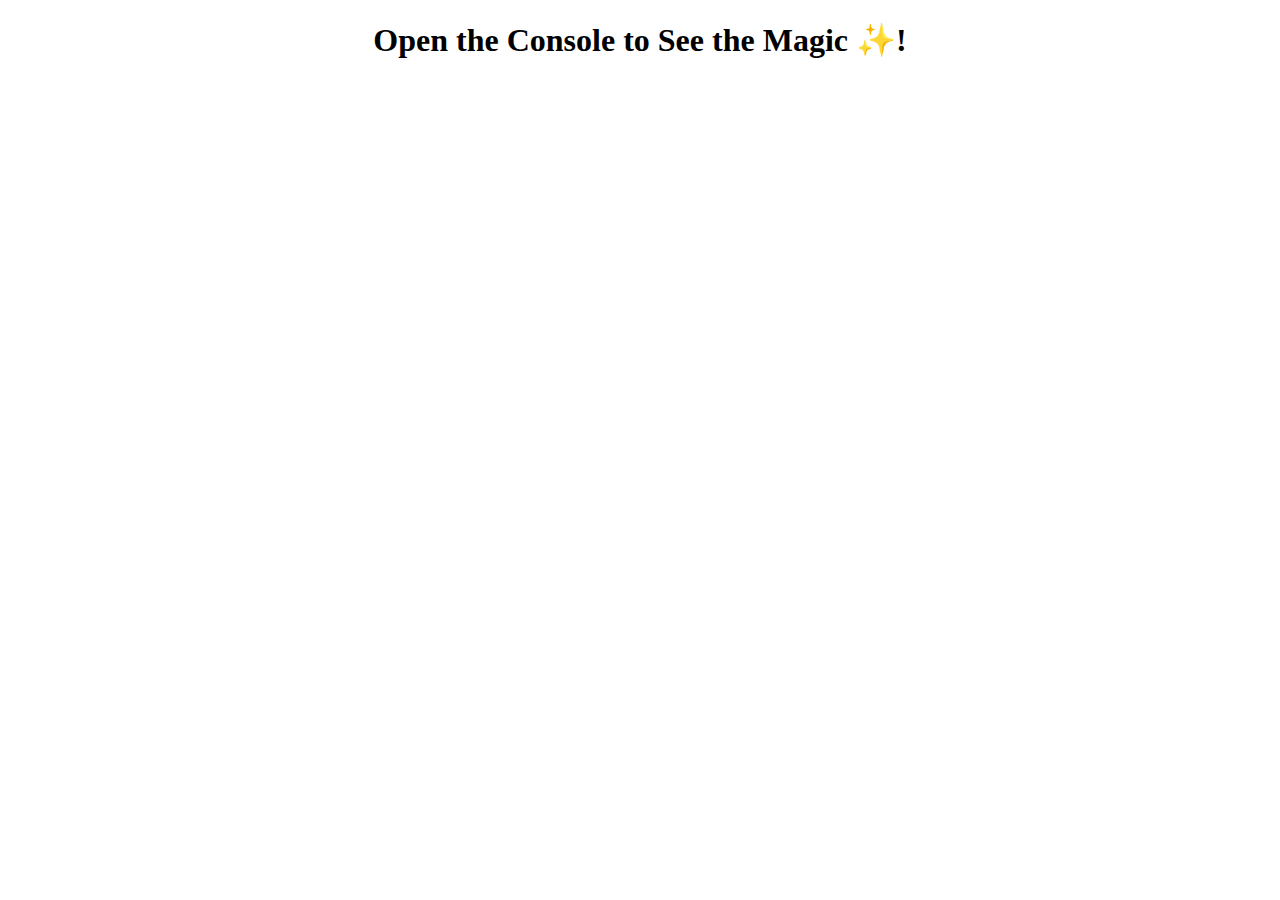
<file: Challenges/challenge - module 4 (Completed)/starter/index.html>
<!DOCTYPE html>
<html lang="en-gb">
<head>
  <meta charset="UTF-8">
  <meta http-equiv="X-UA-Compatible" content="IE=edge">
  <meta name="viewport" content="width=device-width, initial-scale=1.0">
  <title>M4 Challenge</title>
</head>
<body>
  <h1 style="text-align:center;">Open the Console to See the Magic ✨! </h1>
  <script src="index.js"></script>
</body>
</html>
</file>
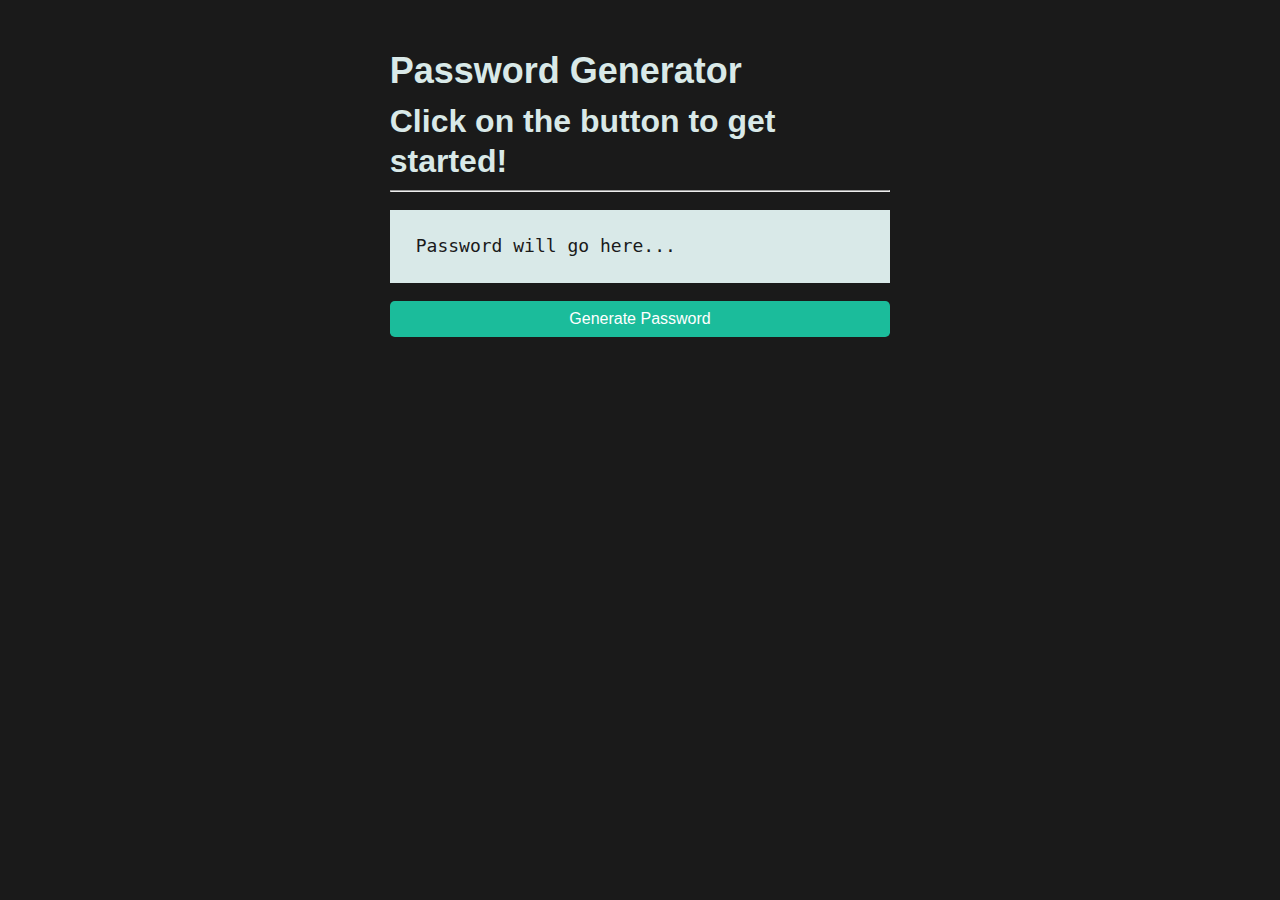
<file: Challenges/challenge - module 5 (Completed)/starter/index.html>
<!DOCTYPE html>
<html lang="en-gb">
  <head>
    <meta charset="UTF-8" />
    <title>jQuery Password Generator</title>
    <link rel="stylesheet" type="text/css" href="./assets/css/jass.css" />
    <link rel="stylesheet" type="text/css" href="./assets/css/style.css" />
  </head>
  <body class="bg-dark text-light">
    <main>
      <h1>Password Generator</h1>
      <h2>Click on the button to get started!</h2>
      <hr/>

      <pre class="text-dark bg-light p-5" id="password-display">Password will go here...</pre>
      <button id="password-btn" class="btn btn-block btn-info ">Generate Password</button>
    </main>

    
    <script src="https://code.jquery.com/jquery-3.5.1.min.js"></script>

    <script type="text/javascript" src="assets/js/script.js" ></script>
  </body>
</html>
</file>
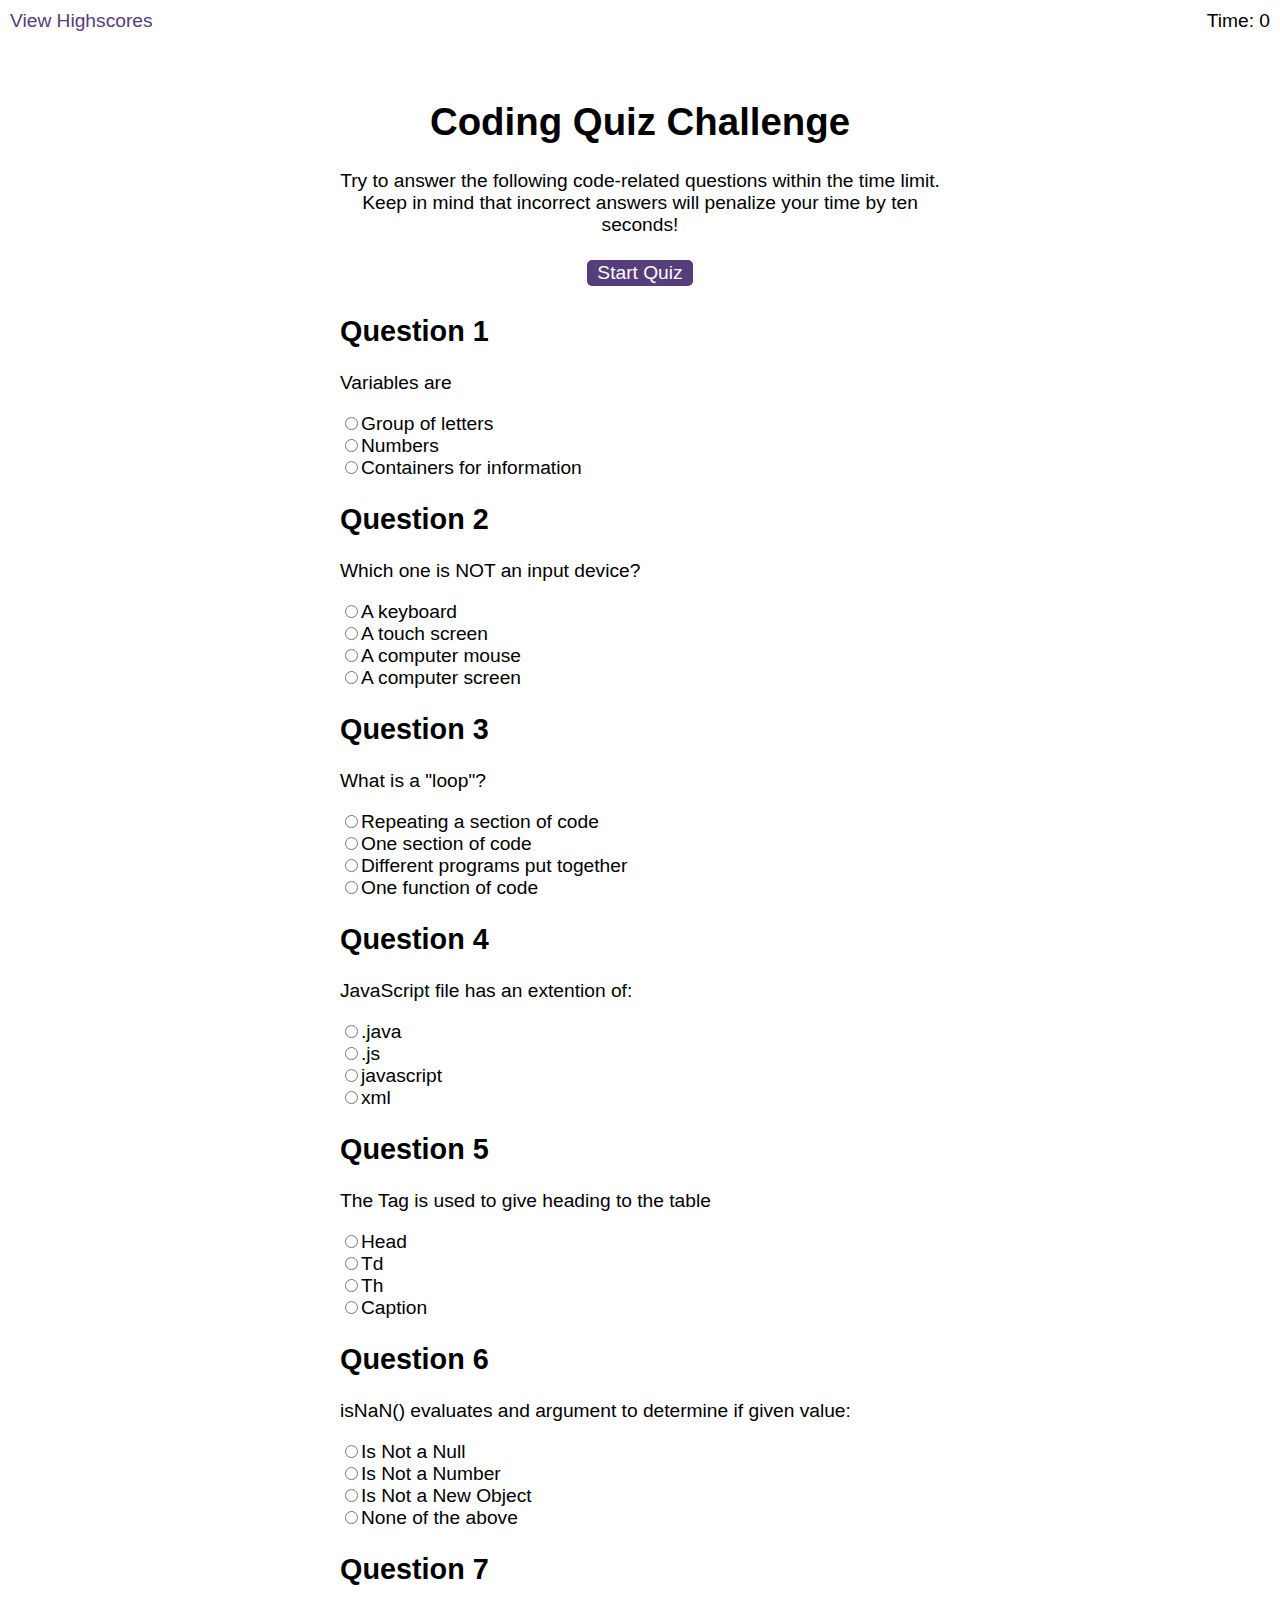
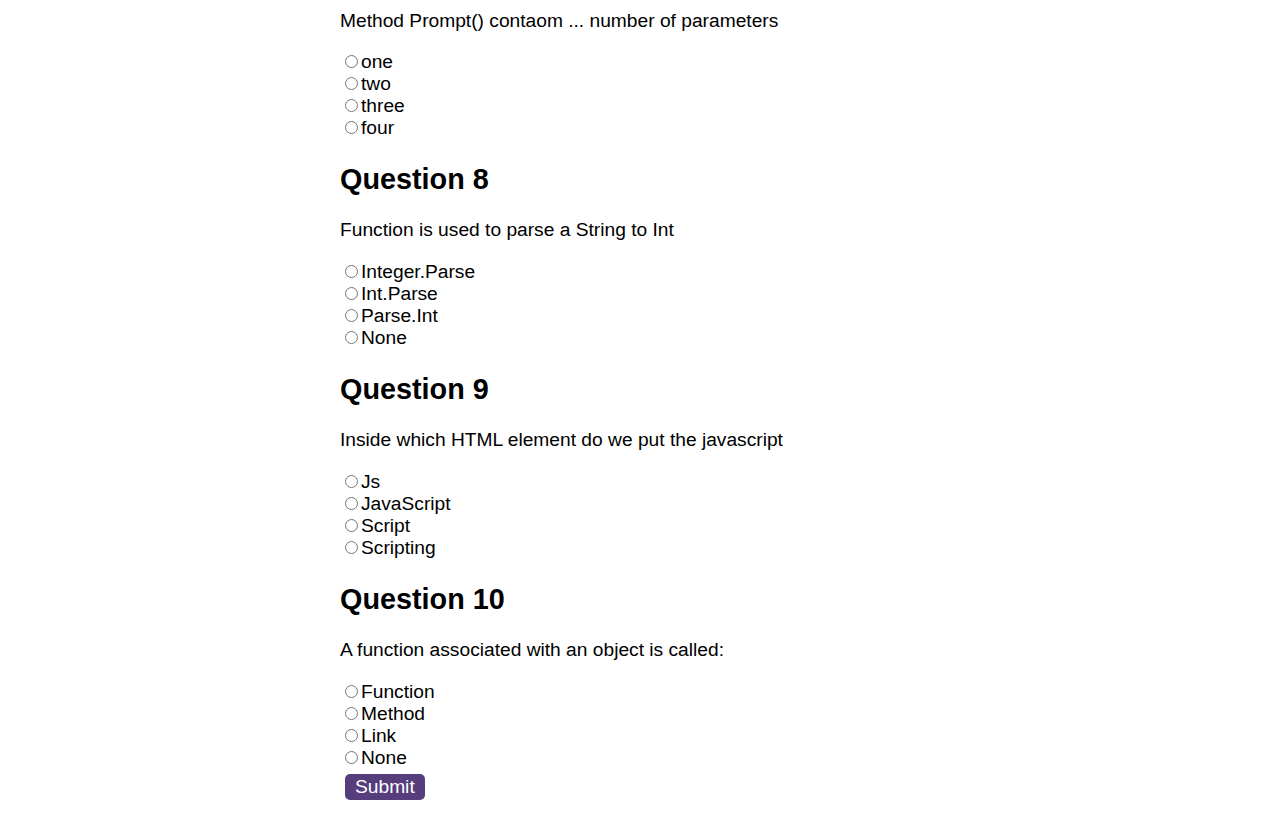
<file: Challenges/challenge - module 6/starter/index.html>
<!DOCTYPE html>
<html lang="en-gb">
  <head>
    <meta charset="UTF-8" />
    <meta name="viewport" content="width=device-width, initial-scale=1.0" />
    <meta http-equiv="X-UA-Compatible" content="ie=edge" />
    <title>Coding Quiz</title>

    <link rel="stylesheet" href="./assets/css/styles.css" />
  </head>

  <body>
    <div class="scores"><a href="highscores.html">View Highscores</a></div>

    <div class="timer">Time: <span id="time">0</span></div>

    <div class="wrapper">
      <div id="start-screen" class="start">
        <h1>Coding Quiz Challenge</h1>
        <p>
          Try to answer the following code-related questions within the time
          limit. Keep in mind that incorrect answers will penalize your
          time by ten seconds!
        </p>
        <button id="start">Start Quiz</button>
      </div>

      <div id="end-screen" class="hide">
        <h2>All done!</h2>
        <p>Your final score is <span id="final-score"></span>.</p>
        <p>
          Enter initials: <input type="text" id="initials" max="3" />
          <button id="submit">Submit</button>
        </p>
      </div>

      <div id="quiz">
        <div class="question">
          <h2>Question 1</h2>
          <p>Variables are</p>
          <input type="radio" name="q1" value="0"><label>Group of letters</label><br>
          <input type="radio" name="q1" value="1"><label>Numbers</label><br>
          <input type="radio" name="q1" value="2"><label></label>Containers for information<br>
        </div>
        <div class="question">
          <h2>Question 2</h2>
          <p>Which one is NOT an input device?</p>
          <input type="radio" name="q2" value="0"><label>A keyboard</label><br>
          <input type="radio" name="q2" value="1"><label>A touch screen</label><br>
          <input type="radio" name="q2" value="2"><label>A computer mouse</label><br>
          <input type="radio" name="q2" value="3"><label>A computer screen</label><br>
        </div>
        <div class="question">
          <h2>Question 3</h2>
          <p>What is a "loop"?</p>
          <input type="radio" name="q2" value="0"><label>Repeating a section of code</label><br>
          <input type="radio" name="q2" value="1"><label>One section of code</label><br>
          <input type="radio" name="q2" value="2"><label>Different programs put together</label><br>
          <input type="radio" name="q2" value="3"><label>One function of code</label><br>
        </div>
        <div class="question">
          <h2>Question 4</h2>
          <p>JavaScript file has an extention of:</p>
          <input type="radio" name="q2" value="0"><label>.java</label><br>
          <input type="radio" name="q2" value="1"><label>.js</label><br>
          <input type="radio" name="q2" value="2"><label>javascript</label><br>
          <input type="radio" name="q2" value="3"><label>xml</label><br>
        </div>
        <div class="question">
          <h2>Question 5</h2>
          <p>The Tag is used to give heading to the table</p>
          <input type="radio" name="q2" value="0"><label>Head</label><br>
          <input type="radio" name="q2" value="1"><label>Td</label><br>
          <input type="radio" name="q2" value="2"><label>Th</label><br>
          <input type="radio" name="q2" value="3"><label>Caption</label><br>
        </div>
        <div class="question">
          <h2>Question 6</h2>
          <p>isNaN() evaluates and argument to determine if given value:</p>
          <input type="radio" name="q2" value="0"><label>Is Not a Null</label><br>
          <input type="radio" name="q2" value="1"><label>Is Not a Number</label><br>
          <input type="radio" name="q2" value="2"><label>Is Not a New Object</label><br>
          <input type="radio" name="q2" value="3"><label>None of the above</label><br>
        </div>
        <div class="question">
          <h2>Question 7</h2>
          <p>Method Prompt() contaom ... number of parameters</p>
          <input type="radio" name="q2" value="0"><label>one</label><br>
          <input type="radio" name="q2" value="1"><label>two</label><br>
          <input type="radio" name="q2" value="2"><label>three</label><br>
          <input type="radio" name="q2" value="3"><label>four</label><br>
        </div>
        <div class="question">
          <h2>Question 8</h2>
          <p>Function is used to parse a String to Int</p>
          <input type="radio" name="q2" value="0"><label>Integer.Parse</label><br>
          <input type="radio" name="q2" value="1"><label>Int.Parse</label><br>
          <input type="radio" name="q2" value="2"><label>Parse.Int</label><br>
          <input type="radio" name="q2" value="3"><label>None</label><br>
        </div>
        <div class="question">
          <h2>Question 9</h2>
          <p>Inside which HTML element do we put the javascript</p>
          <input type="radio" name="q2" value="0"><label>Js</label><br>
          <input type="radio" name="q2" value="1"><label>JavaScript</label><br>
          <input type="radio" name="q2" value="2"><label>Script</label><br>
          <input type="radio" name="q2" value="3"><label>Scripting</label><br>
        </div>
        <div class="question">
          <h2>Question 10</h2>
          <p>A function associated with an object is called:</p>
          <input type="radio" name="q2" value="0"><label>Function</label><br>
          <input type="radio" name="q2" value="1"><label>Method</label><br>
          <input type="radio" name="q2" value="2"><label>Link</label><br>
          <input type="radio" name="q2" value="3"><label>None</label><br>
        </div>
        
        <button id="submit">Submit</button>
      </div>

      <div id="feedback" class="feedback hide"></div>
    </div>

    <script src="./assets/js/questions.js"></script>
    <script src="./assets/js/logic.js"></script>
  </body>
</html>
</file>
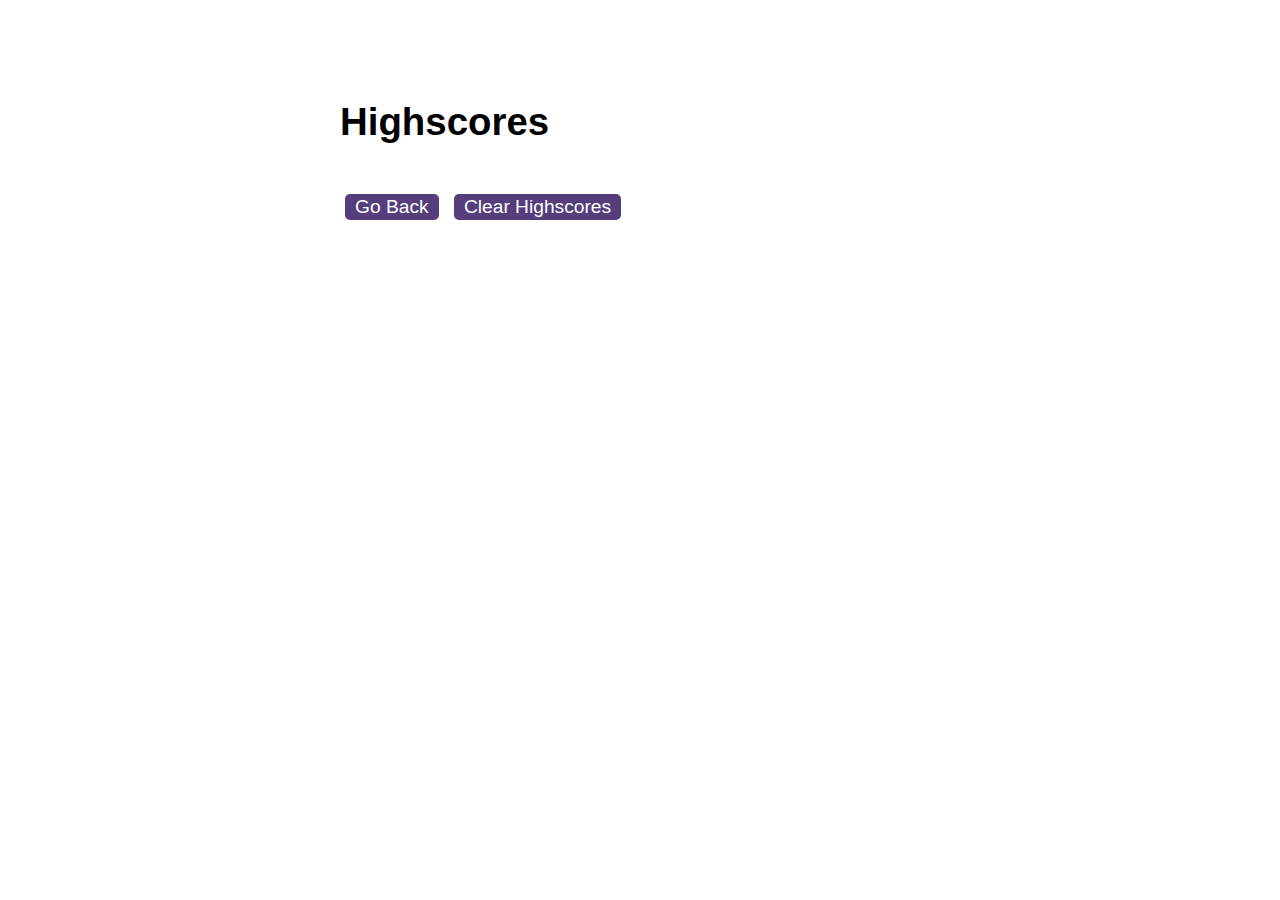
<file: Challenges/challenge - module 6/starter/highscores.html>
<!DOCTYPE html>
<html lang="en">
  <head>
    <meta charset="UTF-8" />
    <meta name="viewport" content="width=device-width, initial-scale=1.0" />
    <meta http-equiv="X-UA-Compatible" content="ie=edge" />
    <title>Highscores</title>

    <link rel="stylesheet" href="./assets/css/styles.css" />
  </head>

  <body>
    <div class="wrapper">
      <h1>Highscores</h1>
      <ol id="highscores"></ol>

      <a href="index.html"><button>Go Back</button></a>
      <button id="clear">Clear Highscores</button>
    </div>

    <script src="./assets/js/scores.js"></script>
  </body>
</html>
</file>
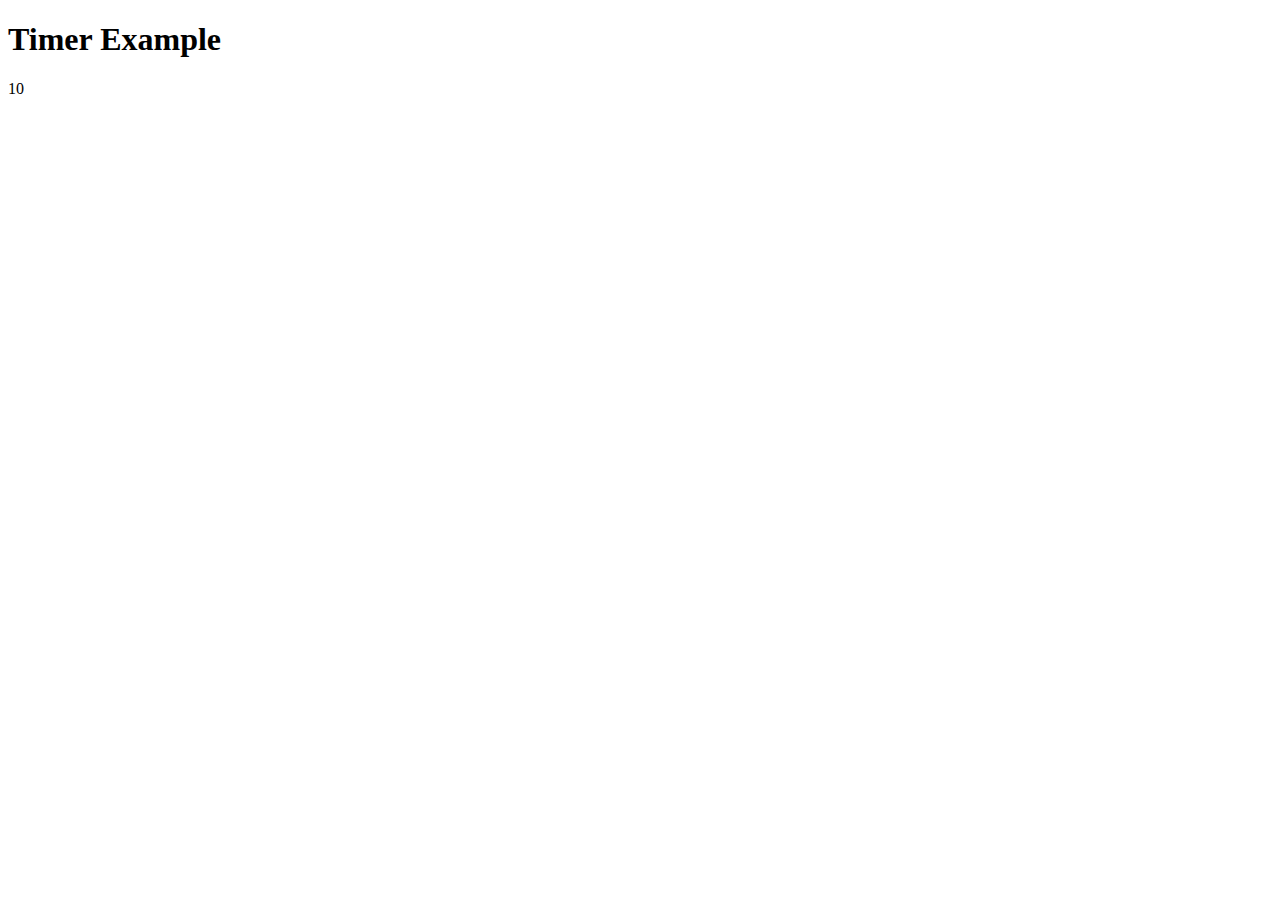
<file: Challenges/challenge - module 6/starter/test.html>
<!DOCTYPE html>
<html>
<head>
  <title>Timer Example</title>
</head>
<body>
  <h1>Timer Example</h1>
  <p id="timer">10</p>

  <script>
    let count = 10; // initial count value
    const timerDisplay = document.getElementById('timer'); // get the timer element

    // define the function to be executed every second
    const countdown = setInterval(() => {
      timerDisplay.innerText = count; // update the timer display with the current count value
      count--; // decrease the count value by 1
      if (count < 0) {
        clearInterval(countdown); // stop the timer when the count reaches 0
        timerDisplay.innerText = 'Time is up!'; // update the timer display with a message
      }
    }, 1000); // execute the function every 1000 milliseconds (1 second)
  </script>
</body>
</html>
</file>
<file: Challenges/challenge - module 5 (Completed)/starter/assets/css/style.css>
main {
  margin: 3rem auto;
  max-width: 90vw;
  width: 50ch;
}

pre:hover {
  user-select: all;
  -moz-user-select: all;
  -webkit-user-select: all;
}
</file>
<file: Challenges/challenge - module 6/starter/assets/css/styles.css>
body {
  font-family: Arial;
  font-size: 120%;
}

a {
  color: #563d7c;
  text-decoration: none;
  transition: color 0.1s;
}

a:hover {
  color: #8570a5;
}

button {
  display: inline-block;
  margin: 5px;
  cursor: pointer;
  font-size: 100%;
  background-color: #563d7c;
  border-radius: 5px;
  padding: 2px 10px;
  color: white;
  border: 0;
  transition: background-color 0.1s;
}

button:hover {
  background-color: #8570a5;
}

.choices button {
  display: block;
}

input[type="text"] {
  font-size: 100%;
}

ol {
  padding-left: 0px;
  max-height: 400px;
  overflow: auto;
}

li {
  padding: 5px;
  list-style: decimal inside none;
}

li:nth-child(odd) {
  background-color: #f3edfc;
}

.wrapper {
  margin: 100px auto 0 auto;
  max-width: 600px;
}

.hide {
  display: none;
}

.start {
  text-align: center;
}

.scores {
  position: absolute;
  top: 10px;
  left: 10px;
}

.feedback {
  font-style: italic;
  font-size: 120%;
  margin-top: 20px;
  padding-top: 10px;
  color: gray;
  border-top: 2px solid #ccc;
}

.timer {
  position: absolute;
  top: 10px;
  right: 10px;
}
</file>
<file: Challenges/challenge - module 5 (Completed)/starter/assets/css/jass.css>
/*! normalize.css v8.0.1 | MIT License | github.com/necolas/normalize.css */
/* Document
   ========================================================================== */
/**
 * 1. Correct the line height in all browsers.
 * 2. Prevent adjustments of font size after orientation changes in iOS.
 */
 html {
    line-height: 1.15;
    /* 1 */
    -webkit-text-size-adjust: 100%;
    /* 2 */
  }
  
  /* Sections
     ========================================================================== */
  /**
   * Remove the margin in all browsers.
   */
  body {
    margin: 0;
  }
  
  /**
   * Render the `main` element consistently in IE.
   */
  main {
    display: block;
  }
  
  /**
   * Correct the font size and margin on `h1` elements within `section` and
   * `article` contexts in Chrome, Firefox, and Safari.
   */
  h1 {
    font-size: 2em;
    margin: 0.67em 0;
  }
  
  /* Grouping content
     ========================================================================== */
  /**
   * 1. Add the correct box sizing in Firefox.
   * 2. Show the overflow in Edge and IE.
   */
  hr {
    box-sizing: content-box;
    /* 1 */
    height: 0;
    /* 1 */
    overflow: visible;
    /* 2 */
  }
  
  /**
   * 1. Correct the inheritance and scaling of font size in all browsers.
   * 2. Correct the odd `em` font sizing in all browsers.
   */
  pre {
    font-family: monospace, monospace;
    /* 1 */
    font-size: 1em;
    /* 2 */
  }
  
  /* Text-level semantics
     ========================================================================== */
  /**
   * Remove the gray background on active links in IE 10.
   */
  a {
    background-color: transparent;
  }
  
  /**
   * 1. Remove the bottom border in Chrome 57-
   * 2. Add the correct text decoration in Chrome, Edge, IE, Opera, and Safari.
   */
  abbr[title] {
    border-bottom: none;
    /* 1 */
    text-decoration: underline;
    /* 2 */
    text-decoration: underline dotted;
    /* 2 */
  }
  
  /**
   * Add the correct font weight in Chrome, Edge, and Safari.
   */
  b,
  strong {
    font-weight: bolder;
  }
  
  /**
   * 1. Correct the inheritance and scaling of font size in all browsers.
   * 2. Correct the odd `em` font sizing in all browsers.
   */
  code,
  kbd,
  samp {
    font-family: monospace, monospace;
    /* 1 */
    font-size: 1em;
    /* 2 */
  }
  
  /**
   * Add the correct font size in all browsers.
   */
  small {
    font-size: 80%;
  }
  
  /**
   * Prevent `sub` and `sup` elements from affecting the line height in
   * all browsers.
   */
  sub,
  sup {
    font-size: 75%;
    line-height: 0;
    position: relative;
    vertical-align: baseline;
  }
  
  sub {
    bottom: -0.25em;
  }
  
  sup {
    top: -0.5em;
  }
  
  /* Embedded content
     ========================================================================== */
  /**
   * Remove the border on images inside links in IE 10.
   */
  img {
    border-style: none;
  }
  
  /* Forms
     ========================================================================== */
  /**
   * 1. Change the font styles in all browsers.
   * 2. Remove the margin in Firefox and Safari.
   */
  button,
  input,
  optgroup,
  select,
  textarea {
    font-family: inherit;
    /* 1 */
    font-size: 100%;
    /* 1 */
    line-height: 1.15;
    /* 1 */
    margin: 0;
    /* 2 */
  }
  
  /**
   * Show the overflow in IE.
   * 1. Show the overflow in Edge.
   */
  button,
  input {
    /* 1 */
    overflow: visible;
  }
  
  /**
   * Remove the inheritance of text transform in Edge, Firefox, and IE.
   * 1. Remove the inheritance of text transform in Firefox.
   */
  button,
  select {
    /* 1 */
    text-transform: none;
  }
  
  /**
   * Correct the inability to style clickable types in iOS and Safari.
   */
  button,
  [type='button'],
  [type='reset'],
  [type='submit'] {
    -webkit-appearance: button;
  }
  
  /**
   * Remove the inner border and padding in Firefox.
   */
  button::-moz-focus-inner,
  [type='button']::-moz-focus-inner,
  [type='reset']::-moz-focus-inner,
  [type='submit']::-moz-focus-inner {
    border-style: none;
    padding: 0;
  }
  
  /**
   * Restore the focus styles unset by the previous rule.
   */
  button:-moz-focusring,
  [type='button']:-moz-focusring,
  [type='reset']:-moz-focusring,
  [type='submit']:-moz-focusring {
    outline: 1px dotted ButtonText;
  }
  
  /**
   * Correct the padding in Firefox.
   */
  fieldset {
    padding: 0.35em 0.75em 0.625em;
  }
  
  /**
   * 1. Correct the text wrapping in Edge and IE.
   * 2. Correct the color inheritance from `fieldset` elements in IE.
   * 3. Remove the padding so developers are not caught out when they zero out
   *    `fieldset` elements in all browsers.
   */
  legend {
    box-sizing: border-box;
    /* 1 */
    color: inherit;
    /* 2 */
    display: table;
    /* 1 */
    max-width: 100%;
    /* 1 */
    padding: 0;
    /* 3 */
    white-space: normal;
    /* 1 */
  }
  
  /**
   * Add the correct vertical alignment in Chrome, Firefox, and Opera.
   */
  progress {
    vertical-align: baseline;
  }
  
  /**
   * Remove the default vertical scrollbar in IE 10+.
   */
  textarea {
    overflow: auto;
  }
  
  /**
   * 1. Add the correct box sizing in IE 10.
   * 2. Remove the padding in IE 10.
   */
  [type='checkbox'],
  [type='radio'] {
    box-sizing: border-box;
    /* 1 */
    padding: 0;
    /* 2 */
  }
  
  /**
   * Correct the cursor style of increment and decrement buttons in Chrome.
   */
  [type='number']::-webkit-inner-spin-button,
  [type='number']::-webkit-outer-spin-button {
    height: auto;
  }
  
  /**
   * 1. Correct the odd appearance in Chrome and Safari.
   * 2. Correct the outline style in Safari.
   */
  [type='search'] {
    -webkit-appearance: textfield;
    /* 1 */
    outline-offset: -2px;
    /* 2 */
  }
  
  /**
   * Remove the inner padding in Chrome and Safari on macOS.
   */
  [type='search']::-webkit-search-decoration {
    -webkit-appearance: none;
  }
  
  /**
   * 1. Correct the inability to style clickable types in iOS and Safari.
   * 2. Change font properties to `inherit` in Safari.
   */
  ::-webkit-file-upload-button {
    -webkit-appearance: button;
    /* 1 */
    font: inherit;
    /* 2 */
  }
  
  /* Interactive
     ========================================================================== */
  /*
   * Add the correct display in Edge, IE 10+, and Firefox.
   */
  details {
    display: block;
  }
  
  /*
   * Add the correct display in all browsers.
   */
  summary {
    display: list-item;
  }
  
  /* Misc
     ========================================================================== */
  /**
   * Add the correct display in IE 10+.
   */
  template {
    display: none;
  }
  
  /**
   * Add the correct display in IE 10.
   */
  [hidden] {
    display: none;
  }
  
  /* 
  =================
  END NORMALIZE CSS
  =================
  */
  *,
  *::before,
  *::after {
    box-sizing: border-box;
  }
  
  html,
  body {
    min-height: 100%;
  }
  
  body {
    margin: 0;
    padding: 0;
    font-family: -apple-system, BlinkMacSystemFont, 'Segoe UI', Roboto, Helvetica,
      Arial, sans-serif, 'Apple Color Emoji', 'Segoe UI Emoji', 'Segoe UI Symbol';
    font-size: 18px;
    color: #1a1a1a;
  }
  
  h1,
  h2,
  h3,
  h4,
  h5,
  h6 {
    margin: 0 0 0.5rem;
    line-height: 1.25;
  }
  
  h1 {
    font-size: 2.25rem;
  }
  
  h2 {
    font-size: 2rem;
  }
  
  h3 {
    font-size: 1.75rem;
  }
  
  h4 {
    font-size: 1.5rem;
  }
  
  h5 {
    font-size: 1.25rem;
  }
  
  h6 {
    font-size: 1rem;
  }
  
  p {
    font-size: 1.1rem;
    margin: 0 0 1rem;
    line-height: 1.5;
  }
  
  ul,
  ol,
  dl {
    margin-top: 0;
    margin-bottom: 1rem;
  }
  
  label {
    display: inline-block;
  }
  
  input,
  select,
  textarea,
  button {
    margin: 0;
  }
  
  a {
    color: #1b89bc;
    text-decoration: none;
  }
  
  a:hover {
    color: #065b83;
    text-decoration: underline;
  }
  
  /* HEIGHT / WIDTH UTILS */
  .w-100 {
    width: 100%;
  }
  
  .w-75 {
    width: 75%;
  }
  
  .w-50 {
    width: 50%;
  }
  
  .w-25 {
    width: 25%;
  }
  
  .min-100-vh {
    min-height: 100vh;
  }
  
  .min-100-vw {
    min-width: 100vw;
  }
  
  /* MARGIN/PADDING UTILS */
  /* Margin - all sides */
  .m-0 {
    margin: 0;
  }
  
  .m-1 {
    margin: 0.375rem;
  }
  
  .m-2 {
    margin: 0.625rem;
  }
  
  .m-3 {
    margin: 1rem;
  }
  
  .m-4 {
    margin: 1.375rem;
  }
  
  .m-5 {
    margin: 1.625rem;
  }
  
  .m-auto {
    margin: auto;
  }
  
  /* Margin-bottom */
  .mb-0 {
    margin-bottom: 0;
  }
  
  .mb-1 {
    margin-bottom: 0.375rem;
  }
  
  .mb-2 {
    margin-bottom: 0.625rem;
  }
  
  .mb-3 {
    margin-bottom: 1rem;
  }
  
  .mb-4 {
    margin-bottom: 1.375rem;
  }
  
  .mb-5 {
    margin-bottom: 1.625rem;
  }
  
  .mb-auto {
    margin-bottom: auto;
  }
  
  /* Margin-top */
  .mt-0 {
    margin-top: 0;
  }
  
  .mt-1 {
    margin-top: 0.375rem;
  }
  
  .mt-2 {
    margin-top: 0.625rem;
  }
  
  .mt-3 {
    margin-top: 1rem;
  }
  
  .mt-4 {
    margin-top: 1.375rem;
  }
  
  .mt-5 {
    margin-top: 1.625rem;
  }
  
  .mt-auto {
    margin-top: auto;
  }
  
  /* Margin-right */
  .mr-0 {
    margin-right: 0;
  }
  
  .mr-1 {
    margin-right: 0.375rem;
  }
  
  .mr-2 {
    margin-right: 0.625rem;
  }
  
  .mr-3 {
    margin-right: 1rem;
  }
  
  .mr-4 {
    margin-right: 1.375rem;
  }
  
  .mr-5 {
    margin-right: 1.625rem;
  }
  
  .mr-auto {
    margin-right: auto;
  }
  
  /* Margin-left */
  .ml-0 {
    margin-left: 0;
  }
  
  .ml-1 {
    margin-left: 0.375rem;
  }
  
  .ml-2 {
    margin-left: 0.625rem;
  }
  
  .ml-3 {
    margin-left: 1rem;
  }
  
  .ml-4 {
    margin-left: 1.375rem;
  }
  
  .ml-5 {
    margin-left: 1.625rem;
  }
  
  .ml-auto {
    margin-left: auto;
  }
  
  /* Margin - x axis */
  .mx-0 {
    margin-right: 0;
    margin-left: 0;
  }
  
  .mx-1 {
    margin-right: 0.375rem;
    margin-left: 0.375rem;
  }
  
  .mx-2 {
    margin-right: 0.625rem;
    margin-left: 0.625rem;
  }
  
  .mx-3 {
    margin-right: 1rem;
    margin-left: 1rem;
  }
  
  .mx-4 {
    margin-right: 1.375rem;
    margin-left: 1.375rem;
  }
  
  .mx-5 {
    margin-right: 1.625rem;
    margin-left: 1.625rem;
  }
  
  .mx-auto {
    margin-right: auto;
    margin-left: auto;
  }
  
  /* Margin - y axis */
  .my-0 {
    margin-top: 0;
    margin-bottom: 0;
  }
  
  .my-1 {
    margin-top: 0.375rem;
    margin-bottom: 0.375rem;
  }
  
  .my-2 {
    margin-top: 0.625rem;
    margin-bottom: 0.625rem;
  }
  
  .my-3 {
    margin-top: 1rem;
    margin-bottom: 1rem;
  }
  
  .my-4 {
    margin-top: 1.375rem;
    margin-bottom: 1.375rem;
  }
  
  .my-5 {
    margin-top: 1.625rem;
    margin-bottom: 1.625rem;
  }
  
  .my-auto {
    margin-top: auto;
    margin-bottom: auto;
  }
  
  /* Padding - all sides */
  .p-0 {
    padding: 0;
  }
  
  .p-1 {
    padding: 0.375rem;
  }
  
  .p-2 {
    padding: 0.625rem;
  }
  
  .p-3 {
    padding: 1rem;
  }
  
  .p-4 {
    padding: 1.375rem;
  }
  
  .p-5 {
    padding: 1.625rem;
  }
  
  /* padding-bottom */
  .pb-0 {
    padding-bottom: 0;
  }
  
  .pb-1 {
    padding-bottom: 0.375rem;
  }
  
  .pb-2 {
    padding-bottom: 0.625rem;
  }
  
  .pb-3 {
    padding-bottom: 1rem;
  }
  
  .pb-4 {
    padding-bottom: 1.375rem;
  }
  
  .pb-5 {
    padding-bottom: 1.625rem;
  }
  
  /* padding-top */
  .pt-0 {
    padding-top: 0;
  }
  
  .pt-1 {
    padding-top: 0.375rem;
  }
  
  .pt-2 {
    padding-top: 0.625rem;
  }
  
  .pt-3 {
    padding-top: 1rem;
  }
  
  .pt-4 {
    padding-top: 1.375rem;
  }
  
  .pt-5 {
    padding-top: 1.625rem;
  }
  
  /* padding-right */
  .pr-0 {
    padding-right: 0;
  }
  
  .pr-1 {
    padding-right: 0.375rem;
  }
  
  .pr-2 {
    padding-right: 0.625rem;
  }
  
  .pr-3 {
    padding-right: 1rem;
  }
  
  .pr-4 {
    padding-right: 1.375rem;
  }
  
  .pr-5 {
    padding-right: 1.625rem;
  }
  
  /* padding-left */
  .pl-0 {
    padding-left: 0;
  }
  
  .pl-1 {
    padding-left: 0.375rem;
  }
  
  .pl-2 {
    padding-left: 0.625rem;
  }
  
  .pl-3 {
    padding-left: 1rem;
  }
  
  .pl-4 {
    padding-left: 1.375rem;
  }
  
  .pl-5 {
    padding-left: 1.625rem;
  }
  
  /* padding - x axis */
  .px-0 {
    padding-right: 0;
    padding-left: 0;
  }
  
  .px-1 {
    padding-right: 0.375rem;
    padding-left: 0.375rem;
  }
  
  .px-2 {
    padding-right: 0.625rem;
    padding-left: 0.625rem;
  }
  
  .px-3 {
    padding-right: 1rem;
    padding-left: 1rem;
  }
  
  .px-4 {
    padding-right: 1.375rem;
    padding-left: 1.375rem;
  }
  
  .px-5 {
    padding-right: 1.625rem;
    padding-left: 1.625rem;
  }
  
  /* Padding - y axis */
  .py-0 {
    padding-top: 0;
    padding-bottom: 0;
  }
  
  .py-1 {
    padding-top: 0.375rem;
    padding-bottom: 0.375rem;
  }
  
  .py-2 {
    padding-top: 0.625rem;
    padding-bottom: 0.625rem;
  }
  
  .py-3 {
    padding-top: 1rem;
    padding-bottom: 1rem;
  }
  
  .py-4 {
    padding-top: 1.375rem;
    padding-bottom: 1.375rem;
  }
  
  .py-5 {
    padding-top: 1.625rem;
    padding-bottom: 1.625rem;
  }
  
  .text-uppercase {
    text-transform: uppercase;
  }
  
  .text-lowercase {
    text-transform: lowercase;
  }
  
  .text-center {
    text-align: center;
  }
  
  .text-justify {
    text-align: justify;
  }
  
  .text-right {
    text-align: right;
  }
  
  .text-primary {
    color: #2d3e50;
  }
  
  .text-info {
    color: #1bbc9b;
  }
  
  .text-danger {
    color: #e64c66;
  }
  
  .text-default {
    color: #aeaeae;
  }
  
  .text-light {
    color: #d9e9e8;
  }
  
  .text-dark {
    color: #1a1a1a;
  }
  
  .text-white {
    color: #ffffff;
  }
  
  .text-black {
    color: #000000;
  }
  
  .text-link {
    color: #1b89bc;
  }
  
  /* BACKGROUND UTILS */
  .bg-primary {
    background-color: #2d3e50;
  }
  
  .bg-info {
    background-color: #1bbc9b;
  }
  
  .bg-danger {
    background-color: #e64c66;
  }
  
  .bg-light {
    background-color: #d9e9e8;
  }
  
  .bg-dark {
    background-color: #1a1a1a;
  }
  
  .bg-white {
    background-color: #ffffff;
  }
  
  .bg-black {
    background-color: #000000;
  }
  
  .bg-link {
    background-color: #1b89bc;
  }
  
  /* DISPLAY */
  .display-none {
    display: none;
  }
  
  .display-block {
    display: block;
  }
  
  .display-inline-block {
    display: inline-block;
  }
  
  .display-inline {
    display: inline;
  }
  
  .display-flex {
    display: flex;
  }
  
  .btn {
    cursor: pointer;
    text-align: center;
    display: inline-block;
    padding: 0.5rem 1.2rem;
    margin: 0;
    text-decoration: none;
    font-size: 1rem;
    border-radius: 0.3rem;
    border: 1px solid transparent;
    outline: none;
    color: #1a1a1a;
    background-color: #aeaeae;
    transition: color 0.2s ease-in-out, background-color 0.2s ease-in-out;
  }
  
  .btn:hover {
    background-color: #cecece;
  }
  
  .btn.btn-squared {
    border-radius: 0;
  }
  
  .btn.btn-sm {
    font-size: 0.85rem;
    padding: 0.3rem 0.9rem;
  }
  
  .btn.btn-lg {
    font-size: 1.25rem;
    padding: 0.8rem 1.4rem;
  }
  
  .btn.btn-block {
    width: 100%;
    display: block;
    text-align: center;
  }
  
  .btn.btn-primary {
    background-color: #2d3e50;
    color: #d9e9e8;
  }
  
  .btn.btn-primary:hover {
    background-color: #57779a;
  }
  
  .btn.btn-danger {
    background-color: #e64c66;
    color: #ffffff;
  }
  
  .btn.btn-danger:hover {
    background-color: #ee8294;
  }
  
  .btn.btn-info {
    background-color: #1bbc9b;
    color: #ffffff;
  }
  
  .btn.btn-info:hover {
    background-color: #31e1bd;
  }
  
  .btn.btn-light {
    background-color: #d9e9e8;
    color: #1a1a1a;
  }
  
  .btn.btn-light:hover {
    background-color: #84b8b4;
  }
  
  .btn.btn-dark {
    background-color: #1a1a1a;
    color: #d9e9e8;
  }
  
  .btn.btn-dark:hover {
    background-color: #5f5f5f;
  }
  
  .btn.btn-white {
    background-color: #ffffff;
    color: #1a1a1a;
  }
  
  .btn.btn-white:hover {
    background-color: #cccccc;
  }
  
  .btn.btn-black {
    background-color: #000000;
    color: #ffffff;
  }
  
  .btn.btn-black:hover {
    background-color: #666666;
  }
  
  .btn.btn-link {
    background-color: #1b89bc;
    color: #ffffff;
  }
  
  .btn.btn-link:hover {
    background-color: #31a9e1;
  }
  
  .card {
    border: 1px solid #1a1a1a;
    margin-bottom: 1rem;
  }
  
  .card .card-header {
    padding: 0.375rem;
    background-color: #2d3e50;
    color: #d9e9e8;
  }
  
  .card .card-body {
    padding: 0.375rem;
  }
  
  .card .card-footer {
    border-top: 1px solid #1a1a1a;
    padding: 0.375rem;
  }
  
  .card.card-rounded {
    border-radius: 0.3rem;
  }
  
  .card.card-rounded .card-header {
    border-radius: calc(0.18rem - 1px) calc(0.18rem - 1px) 0 0;
  }
  
  form {
    width: 100%;
  }
  
  form .form-group {
    display: block;
    width: 100%;
    margin: 0.625rem 0;
  }
  
  form .form-input,
  form .form-textarea {
    display: block;
  }
  
  form select {
    -webkit-appearance: none;
    -moz-appearance: none;
    background-image: url("data:image/svg+xml;utf8,<svg fill='black' height='24' viewBox='0 0 24 24' width='24' xmlns='http://www.w3.org/2000/svg'><path d='M7 10l5 5 5-5z'/><path d='M0 0h24v24H0z' fill='none'/></svg>");
    background-repeat: no-repeat;
    background-position-x: 98%;
    background-position-y: 50%;
  }
  
  form label,
  form .form-label {
    display: inline-block;
    font-size: 1.2rem;
    margin: 0.625rem 0 0.25rem 0.3rem;
  }
  
  form .form-input {
    width: 100%;
    padding: 0.75rem;
    color: #1a1a1a;
    background-color: #ffffff;
    margin: 0.625rem 0;
    font-size: 1.2rem;
    border: 1px solid #484848;
    border-radius: 0.3rem;
  }
  
  form .form-input.form-input-squared {
    border-radius: 0;
  }
  
  form [type='checkbox'],
  form [type='radio'] {
    display: inline-block;
  }
  
  label form [type='checkbox'],
  label form [type='radio'] {
    display: inline-block;
  }
  
  .container {
    width: 85%;
    max-width: 1200px;
    margin-left: auto;
    margin-right: auto;
  }
  
  .container.container-fluid {
    width: 92%;
  }
  
  /* FLEX CONTENT */
  .flex-row {
    display: flex;
    flex-direction: row;
    flex-wrap: wrap;
  }
  
  .flex-column {
    display: flex;
    flex-direction: column;
    flex-wrap: wrap;
  }
  
  .flex-wrap {
    flex-wrap: wrap;
  }
  
  .flex-no-wrap {
    flex-wrap: nowrap;
  }
  
  .justify-space-between {
    justify-content: space-between;
  }
  
  .justify-space-around {
    justify-content: space-around;
  }
  
  .justify-flex-start {
    justify-content: flex-start;
  }
  
  .justify-flex-end {
    justify-content: flex-end;
  }
  
  .justify-center {
    justify-content: center;
  }
  
  .align-start {
    align-items: flex-start;
  }
  
  .align-stretch {
    align-items: stretch;
  }
  
  .align-end {
    align-items: flex-end;
  }
  
  .align-center {
    align-items: center;
  }
  
  .align-content-start {
    align-content: flex-start;
  }
  
  .align-content-stretch {
    align-content: stretch;
  }
  
  .align-content-end {
    align-content: flex-end;
  }
  
  .align-content-center {
    align-content: center;
  }
  
  .row {
    display: flex;
    flex-wrap: wrap;
    flex-direction: row;
    margin-left: -15px;
    margin-right: -15px;
  }
  
  [class*='col-'] {
    position: relative;
    width: 100%;
    padding-right: 15px;
    padding-left: 15px;
  }
  
  .col-auto {
    flex-grow: 1;
    flex-basis: 0;
  }
  
  .col-1 {
    flex: 0 0 8.33333%;
    max-width: 8.33333%;
  }
  
  .col-2 {
    flex: 0 0 16.66667%;
    max-width: 16.66667%;
  }
  
  .col-3 {
    flex: 0 0 25%;
    max-width: 25%;
  }
  
  .col-4 {
    flex: 0 0 33.33333%;
    max-width: 33.33333%;
  }
  
  .col-5 {
    flex: 0 0 41.66667%;
    max-width: 41.66667%;
  }
  
  .col-6 {
    flex: 0 0 50%;
    max-width: 50%;
  }
  
  .col-7 {
    flex: 0 0 58.33333%;
    max-width: 58.33333%;
  }
  
  .col-8 {
    flex: 0 0 66.66667%;
    max-width: 66.66667%;
  }
  
  .col-9 {
    flex: 0 0 75%;
    max-width: 75%;
  }
  
  .col-10 {
    flex: 0 0 83.33333%;
    max-width: 83.33333%;
  }
  
  .col-11 {
    flex: 0 0 91.66667%;
    max-width: 91.66667%;
  }
  
  .col-12 {
    flex: 0 0 100%;
    max-width: 100%;
  }
  
  /* col-sm */
  @media screen and (min-width: 640px) {
    .col-sm-auto {
      flex-grow: 1;
      flex-basis: 0;
    }
    .col-sm-1 {
      flex: 0 0 8.33333%;
      max-width: 8.33333%;
    }
    .col-sm-2 {
      flex: 0 0 16.66667%;
      max-width: 16.66667%;
    }
    .col-sm-3 {
      flex: 0 0 25%;
      max-width: 25%;
    }
    .col-sm-4 {
      flex: 0 0 33.33333%;
      max-width: 33.33333%;
    }
    .col-sm-5 {
      flex: 0 0 41.66667%;
      max-width: 41.66667%;
    }
    .col-sm-6 {
      flex: 0 0 50%;
      max-width: 50%;
    }
    .col-sm-7 {
      flex: 0 0 58.33333%;
      max-width: 58.33333%;
    }
    .col-sm-8 {
      flex: 0 0 66.66667%;
      max-width: 66.66667%;
    }
    .col-sm-9 {
      flex: 0 0 75%;
      max-width: 75%;
    }
    .col-sm-10 {
      flex: 0 0 83.33333%;
      max-width: 83.33333%;
    }
    .col-sm-11 {
      flex: 0 0 91.66667%;
      max-width: 91.66667%;
    }
    .col-sm-12 {
      flex: 0 0 100%;
      max-width: 100%;
    }
    .justify-space-between-sm {
      justify-content: space-between;
    }
    .justify-space-around-sm {
      justify-content: space-around;
    }
    .justify-flex-start-sm {
      justify-content: flex-start;
    }
    .justify-flex-end-sm {
      justify-content: flex-end;
    }
    .justify-center-sm {
      justify-content: center;
    }
    .align-start-sm {
      align-items: flex-start;
    }
    .align-stretch-sm {
      align-items: stretch;
    }
    .align-end-sm {
      align-items: flex-end;
    }
    .align-center-sm {
      align-items: center;
    }
    .align-content-start-sm {
      align-content: flex-start;
    }
    .align-content-stretch-sm {
      align-content: stretch;
    }
    .align-content-end-sm {
      align-content: flex-end;
    }
    .align-content-center-sm {
      align-content: center;
    }
  }
  
  /* col-md */
  @media screen and (min-width: 768px) {
    .col-md-auto {
      flex-grow: 1;
      flex-basis: 0;
    }
    .col-md-1 {
      flex: 0 0 8.33333%;
      max-width: 8.33333%;
    }
    .col-md-2 {
      flex: 0 0 16.66667%;
      max-width: 16.66667%;
    }
    .col-md-3 {
      flex: 0 0 25%;
      max-width: 25%;
    }
    .col-md-4 {
      flex: 0 0 33.33333%;
      max-width: 33.33333%;
    }
    .col-md-5 {
      flex: 0 0 41.66667%;
      max-width: 41.66667%;
    }
    .col-md-6 {
      flex: 0 0 50%;
      max-width: 50%;
    }
    .col-md-7 {
      flex: 0 0 58.33333%;
      max-width: 58.33333%;
    }
    .col-md-8 {
      flex: 0 0 66.66667%;
      max-width: 66.66667%;
    }
    .col-md-9 {
      flex: 0 0 75%;
      max-width: 75%;
    }
    .col-md-10 {
      flex: 0 0 83.33333%;
      max-width: 83.33333%;
    }
    .col-md-11 {
      flex: 0 0 91.66667%;
      max-width: 91.66667%;
    }
    .col-md-12 {
      flex: 0 0 100%;
      max-width: 100%;
    }
    .justify-space-between-md {
      justify-content: space-between;
    }
    .justify-space-around-md {
      justify-content: space-around;
    }
    .justify-flex-start-md {
      justify-content: flex-start;
    }
    .justify-flex-end-md {
      justify-content: flex-end;
    }
    .justify-center-md {
      justify-content: center;
    }
    .align-start-md {
      align-items: flex-start;
    }
    .align-stretch-md {
      align-items: stretch;
    }
    .align-end-md {
      align-items: flex-end;
    }
    .align-center-md {
      align-items: center;
    }
    .align-content-start-md {
      align-content: flex-start;
    }
    .align-content-stretch-md {
      align-content: stretch;
    }
    .align-content-end-md {
      align-content: flex-end;
    }
    .align-content-center-md {
      align-content: center;
    }
  }
  
  /* col-lg */
  @media screen and (min-width: 992px) {
    .col-md-auto {
      flex-grow: 1;
      flex-basis: 0;
    }
    .col-lg-1 {
      flex: 0 0 8.33333%;
      max-width: 8.33333%;
    }
    .col-lg-2 {
      flex: 0 0 16.66667%;
      max-width: 16.66667%;
    }
    .col-lg-3 {
      flex: 0 0 25%;
      max-width: 25%;
    }
    .col-lg-4 {
      flex: 0 0 33.33333%;
      max-width: 33.33333%;
    }
    .col-lg-5 {
      flex: 0 0 41.66667%;
      max-width: 41.66667%;
    }
    .col-lg-6 {
      flex: 0 0 50%;
      max-width: 50%;
    }
    .col-lg-7 {
      flex: 0 0 58.33333%;
      max-width: 58.33333%;
    }
    .col-lg-8 {
      flex: 0 0 66.66667%;
      max-width: 66.66667%;
    }
    .col-lg-9 {
      flex: 0 0 75%;
      max-width: 75%;
    }
    .col-lg-10 {
      flex: 0 0 83.33333%;
      max-width: 83.33333%;
    }
    .col-lg-11 {
      flex: 0 0 91.66667%;
      max-width: 91.66667%;
    }
    .col-lg-12 {
      flex: 0 0 100%;
      max-width: 100%;
    }
    .justify-space-between-lg {
      justify-content: space-between;
    }
    .justify-space-around-lg {
      justify-content: space-around;
    }
    .justify-flex-start-lg {
      justify-content: flex-start;
    }
    .justify-flex-end-lg {
      justify-content: flex-end;
    }
    .justify-center-lg {
      justify-content: center;
    }
    .align-start-lg {
      align-items: flex-start;
    }
    .align-stretch-lg {
      align-items: stretch;
    }
    .align-end-lg {
      align-items: flex-end;
    }
    .align-center-lg {
      align-items: center;
    }
    .align-content-start-lg {
      align-content: flex-start;
    }
    .align-content-stretch-lg {
      align-content: stretch;
    }
    .align-content-end-lg {
      align-content: flex-end;
    }
    .align-content-center-lg {
      align-content: center;
    }
  }
  
  /* col-xl */
  @media screen and (min-width: 1200px) {
    .col-xl-1 {
      flex: 0 0 8.33333%;
      max-width: 8.33333%;
    }
    .col-xl-2 {
      flex: 0 0 16.66667%;
      max-width: 16.66667%;
    }
    .col-xl-3 {
      flex: 0 0 25%;
      max-width: 25%;
    }
    .col-xl-4 {
      flex: 0 0 33.33333%;
      max-width: 33.33333%;
    }
    .col-xl-5 {
      flex: 0 0 41.66667%;
      max-width: 41.66667%;
    }
    .col-xl-6 {
      flex: 0 0 50%;
      max-width: 50%;
    }
    .col-xl-7 {
      flex: 0 0 58.33333%;
      max-width: 58.33333%;
    }
    .col-xl-8 {
      flex: 0 0 66.66667%;
      max-width: 66.66667%;
    }
    .col-xl-9 {
      flex: 0 0 75%;
      max-width: 75%;
    }
    .col-xl-10 {
      flex: 0 0 83.33333%;
      max-width: 83.33333%;
    }
    .col-xl-11 {
      flex: 0 0 100%;
      max-width: 100%;
    }
    .col-xl-12 {
      flex: 0 0 100%;
      max-width: 100%;
    }
    .justify-space-between-xl {
      justify-content: space-between;
    }
    .justify-space-around-xl {
      justify-content: space-around;
    }
    .justify-flex-start-xl {
      justify-content: flex-start;
    }
    .justify-flex-end-xl {
      justify-content: flex-end;
    }
    .justify-center-xl {
      justify-content: center;
    }
    .align-start-xl {
      align-items: flex-start;
    }
    .align-stretch-xl {
      align-items: stretch;
    }
    .align-end-xl {
      align-items: flex-end;
    }
    .align-center-xl {
      align-items: center;
    }
    .align-content-start-xl {
      align-content: flex-start;
    }
    .align-content-stretch-xl {
      align-content: stretch;
    }
    .align-content-end-xl {
      align-content: flex-end;
    }
    .align-content-center-xl {
      align-content: center;
    }
  }
</file>
